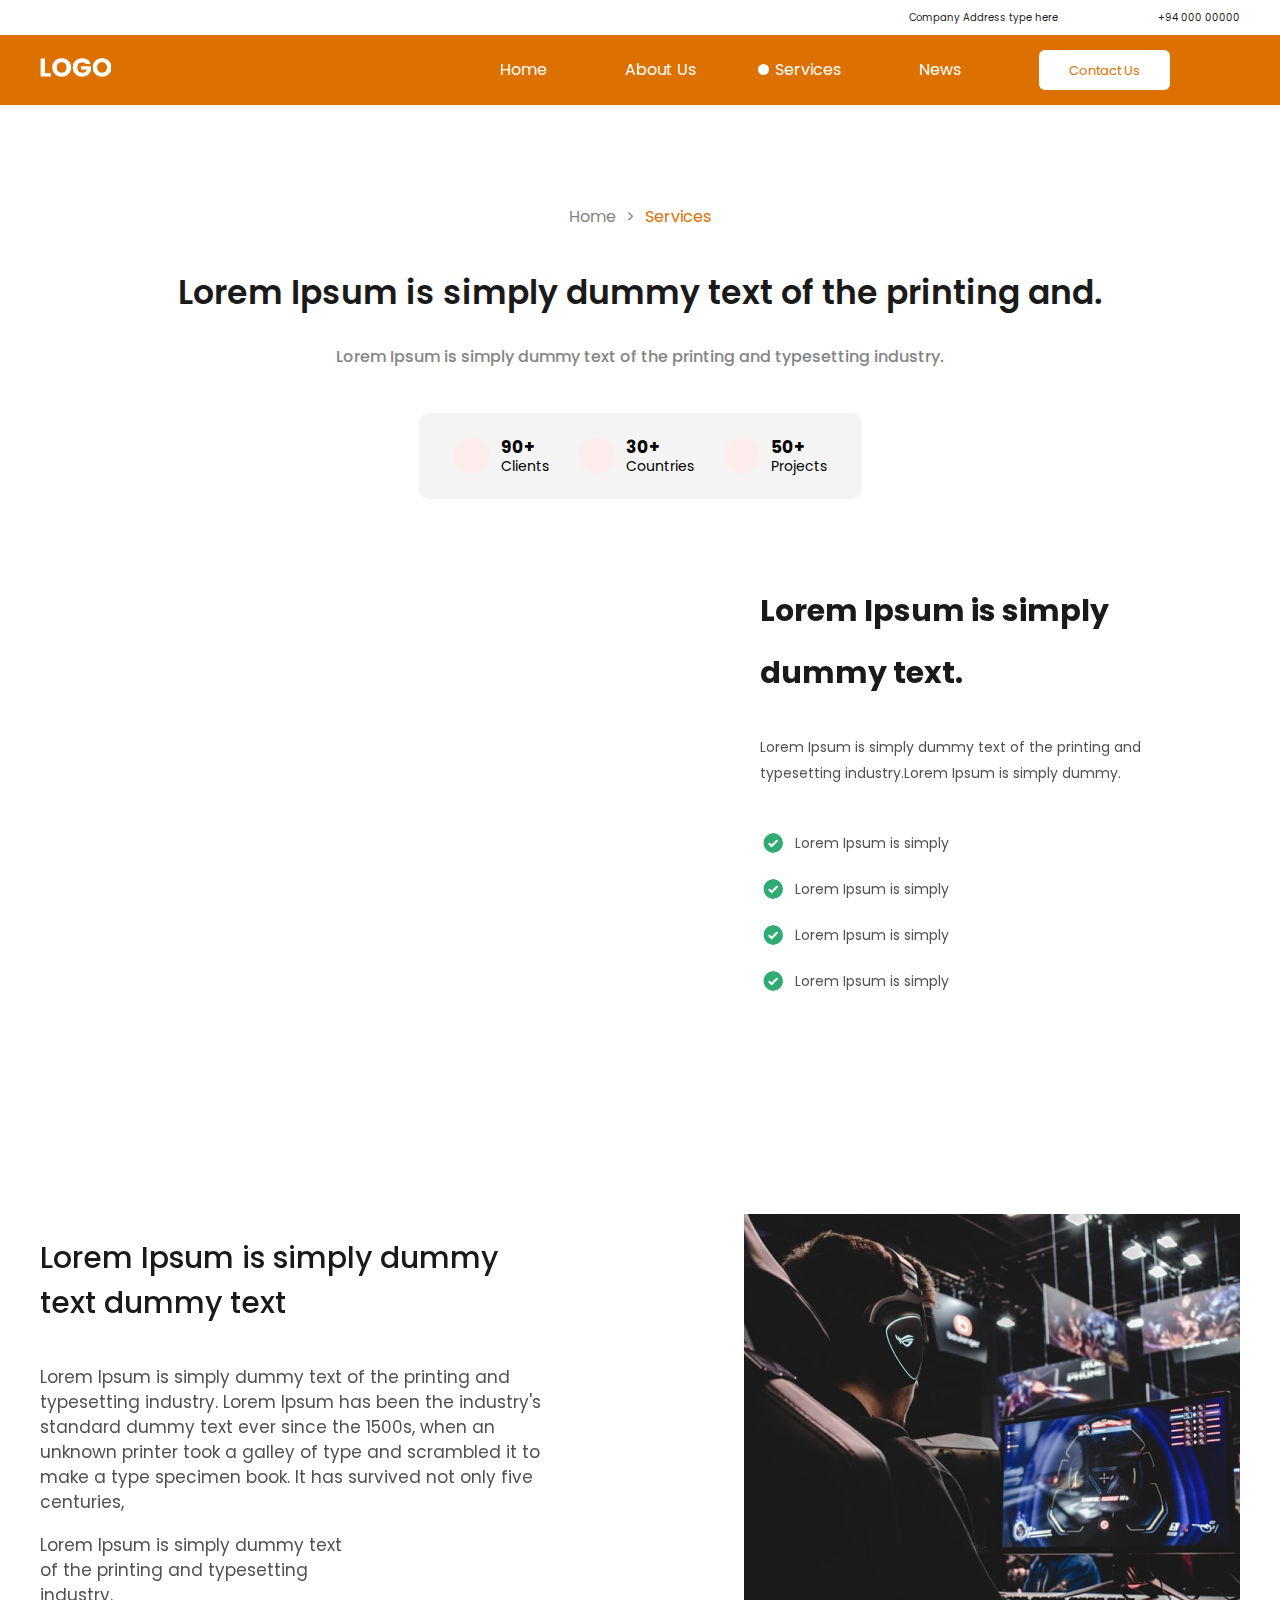
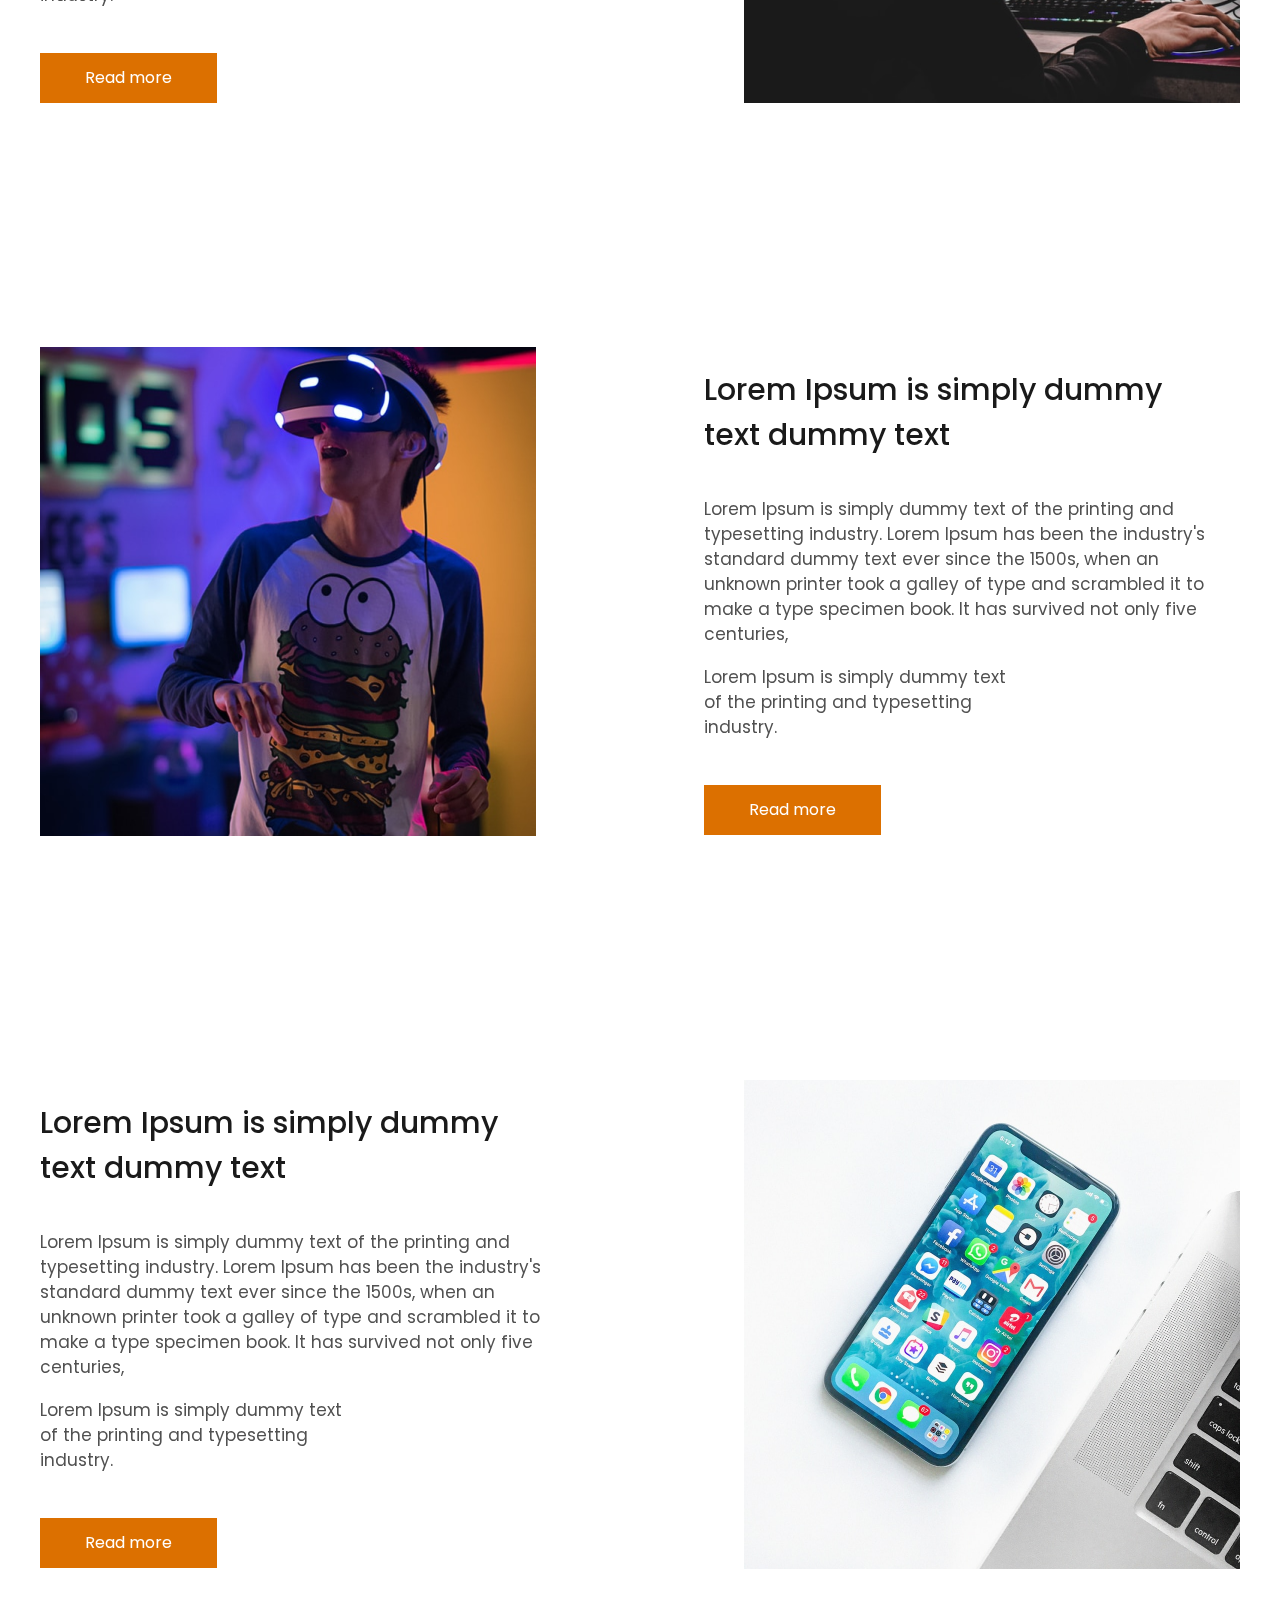
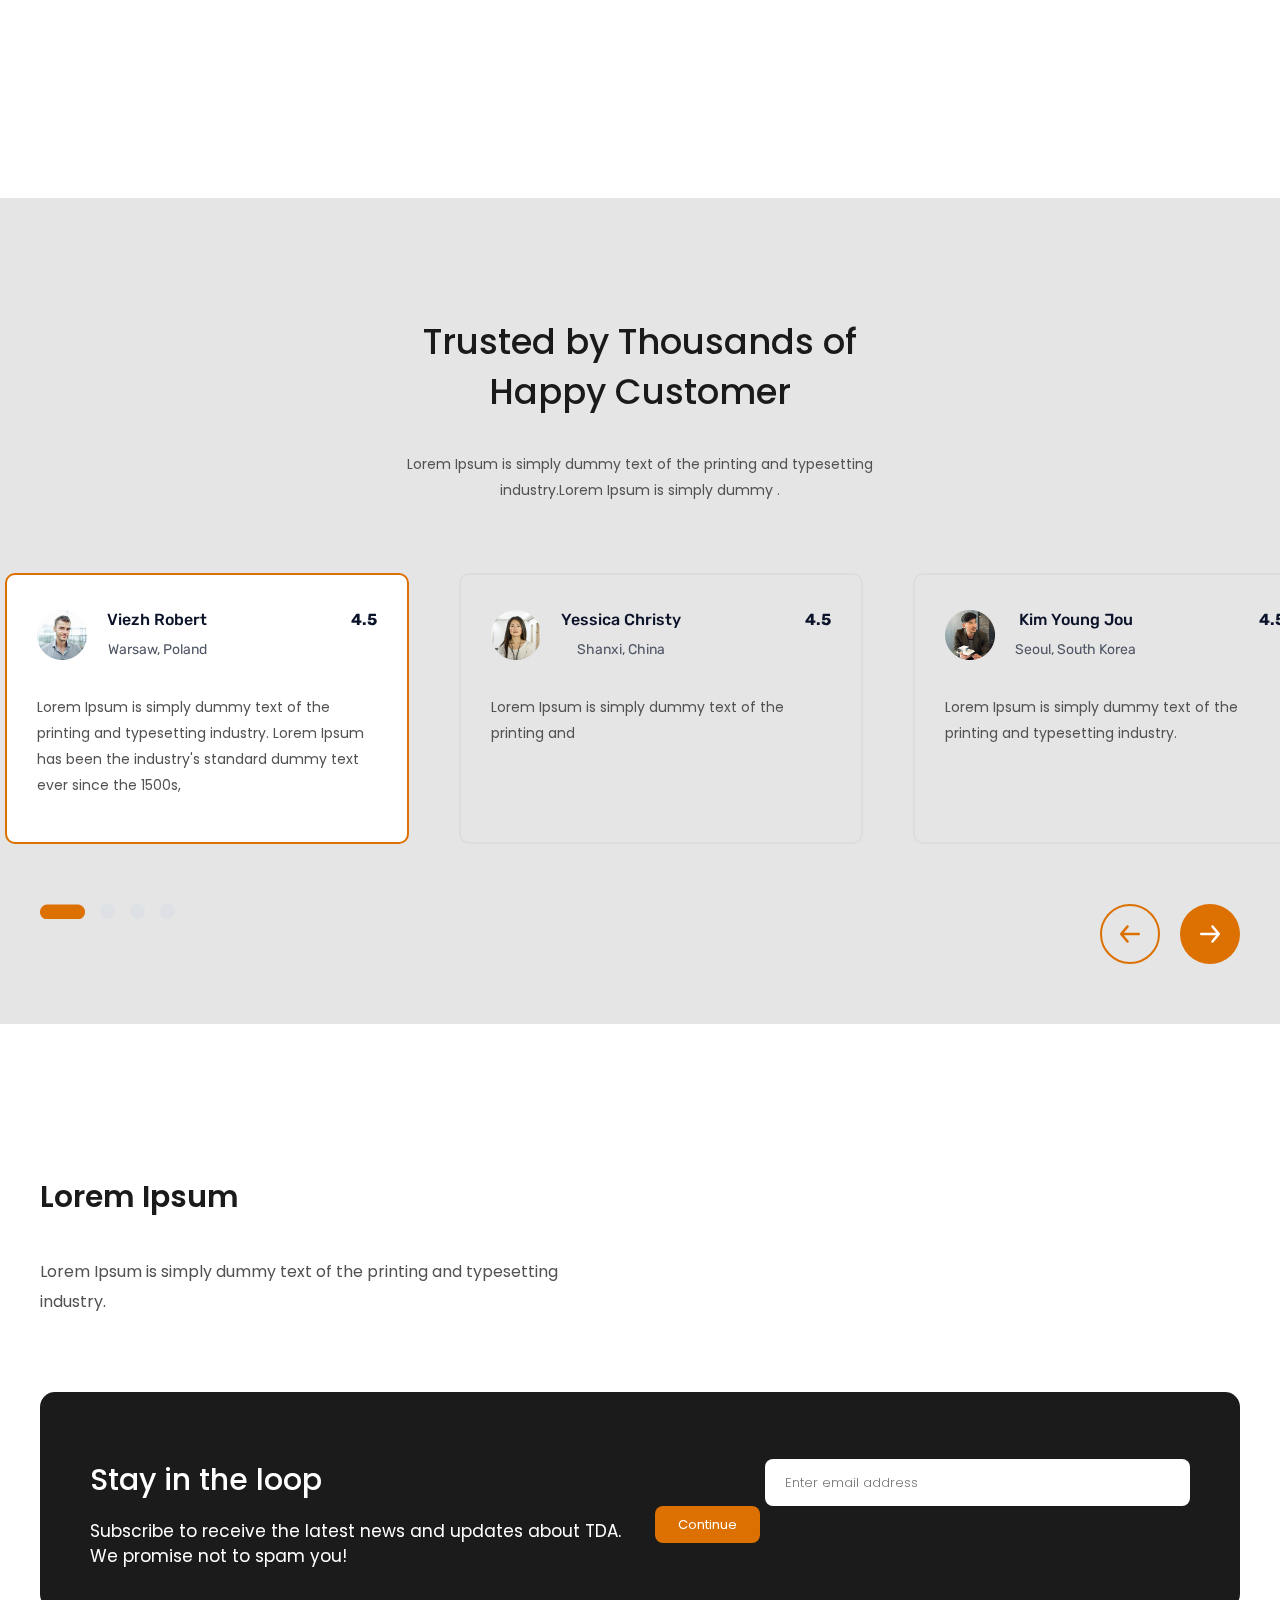
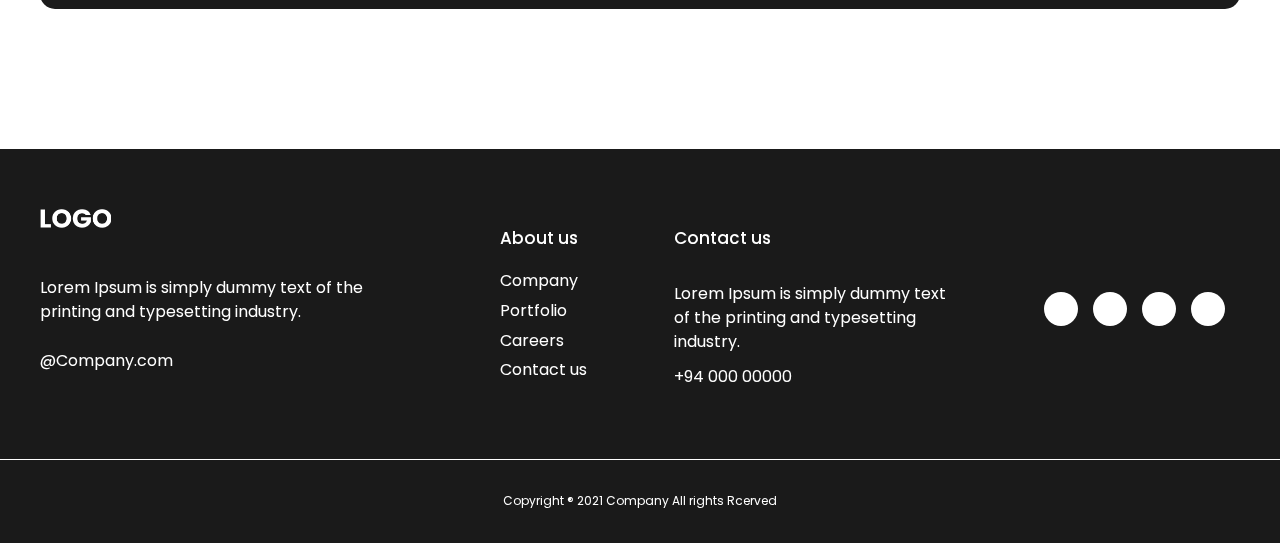
<file: index.html>
<!doctype html>
<html lang="en">
    <head>
        <meta charset="UTF-8">
        <meta name="viewport"
              content="width=device-width, user-scalable=no, initial-scale=1.0, maximum-scale=1.0, minimum-scale=1.0">
        <meta http-equiv="X-UA-Compatible" content="ie=edge">
        <title>DigitalAgency</title>
        <link rel="preconnect" href="https://fonts.googleapis.com">
        <link rel="preconnect" href="https://fonts.gstatic.com" crossorigin>
        <link href="https://fonts.googleapis.com/css2?family=Poppins:wght@300;400;500;600;700&family=Rubik:wght@300;400;500;700&display=swap" rel="stylesheet">
        <link rel="stylesheet" href="./styles/index.css">
        <link rel="stylesheet" href="https://use.fontawesome.com/releases/v5.15.4/css/all.css" integrity="sha384-DyZ88mC6Up2uqS4h/KRgHuoeGwBcD4Ng9SiP4dIRy0EXTlnuz47vAwmeGwVChigm" crossorigin="anonymous">
    </head>
    <body>
        <header>
            <div class="container contact">
                <div class="address">
                    <i class="fas fa-map-marker-alt"></i>

                    <span>
                        Company Address type here
                    </span>
                </div>

                <div class="phone">
                    <i class="fas fa-phone-alt"></i>

                    <a href="tel:+94 000 00000">+94 000 00000</a>
                </div>
            </div>

            <div class="wrapper-header">
                <div class="container">
                    <div class="main-header flex-sb">
                        <a href="index.html">
                            <img src="./images/logo.png" alt="logo">
                        </a>

                        <div class="header-right">
                            <nav>
                                <a href="#">
                                    <span>Home</span>
                                </a>

                                <a href="#">
                                    <span>About Us</span>
                                </a>

                                <a href="index.html">
                                    <span class="active">Services</span>
                                </a>

                                <a href="#">
                                    <span>News</span>
                                </a>

                                <div class="contact-us">
                                    <a href="contact-us.html">
                                        <span>Contact Us</span>
                                    </a>
                                </div>
                            </nav>

                            <div class="burger-menu"></div>
                        </div>
                    </div>
                </div>
            </div>
        </header>

        <main>
            <div class="banner">
                <div class="breadcrumbs">
                    <a href="#">
                        <span class="bread-home">Home</span>
                    </a>
                    
                    <a class="active-breadcrumb" href="./index.html">
                        <span>Services</span>
                    </a>
                </div>
                
                
                <h1>
                    Lorem Ipsum is simply dummy text of the printing and.
                </h1>

                <p class="services-banner-text">
                    Lorem Ipsum is simply dummy text of the printing and typesetting industry.
                </p>
                
                <div class="banner-bottom">
                    <div class="banner-bottom-section">
                        <div class="banner-circle">
                            <i class="fas fa-user"></i>
                        </div>
                        
                        <div class="bottom-banner-text">
                            <strong>90+</strong>
                            
                            <span>Clients</span>
                        </div>
                    </div>
                    
                    <div class="banner-line"></div>
                    
                    <div class="banner-bottom-section">
                        <div class="banner-circle">
                            <i class="fas fa-map-marker-alt"></i>
                        </div>
        
                        <div class="bottom-banner-text">
                            <strong>30+</strong>
            
                            <span>Countries</span>
                        </div>
                    </div>
    
                    <div class="banner-line">
    
                    </div>
                    
                    <div class="banner-bottom-section">
                        <div class="banner-circle">
                            <i class="fas fa-server"></i>
                        </div>
        
                        <div class="bottom-banner-text">
                            <strong>50+</strong>
            
                            <span>Projects</span>
                        </div>
                    </div>
                </div>
            </div>

            <div class="container video-section flex-center">
                <div>
                    <iframe width="669" height="354" src="https://www.youtube.com/embed/3oaVsvqNaq0"
                            title="YouTube video player" frameborder="0"
                            allow="accelerometer; autoplay; clipboard-write; encrypted-media; gyroscope; picture-in-picture"
                            allowfullscreen>
                    </iframe>
                </div>

                <div class="video-section-text">
                    <h2 class="video-section-header flex-column">
                        <span>Lorem Ipsum is simply</span>
                        <span>dummy text.</span>
                    </h2>

                    <p class="flex-column">
                        <span>Lorem Ipsum is simply dummy text of the printing and</span>
                        <span>typesetting industry.Lorem Ipsum is simply dummy.</span>
                    </p>

                    <ul>
                        <li>Lorem Ipsum is simply</li>
                        <li>Lorem Ipsum is simply</li>
                        <li>Lorem Ipsum is simply</li>
                        <li>Lorem Ipsum is simply</li>
                    </ul>
                </div>
            </div>

            <div class="container articles">
                <div class="gaming-article">
                    <div class="article-text">
                        <h2>Lorem Ipsum is simply dummy text dummy text </h2>

                        <p>
                            Lorem Ipsum is simply dummy text of the printing and typesetting industry. Lorem Ipsum has been
                            the industry's standard dummy text ever since the 1500s, when an unknown printer took a galley
                            of type and scrambled it to make a type specimen book. It has survived not only five centuries,
                        </p>

                        <div class="bottom-article-text">
                            Lorem Ipsum is simply dummy text of the printing and typesetting industry.
                        </div>


                        <div class="flex-center read-more-button">
                            <a href="#">
                                <span>Read more</span>
                            </a>
                        </div>
                    </div>

                    <div class="article-image">
                        <img src="./images/gaming-image.png" alt="gaming-image">
                    </div>
                </div>

                <div class="vr-article">
                    <div class="article-image">
                        <img src="./images/vr-image.png" alt="vr-image">
                    </div>

                    <div class="article-text">
                        <h2>Lorem Ipsum is simply dummy text dummy text </h2>

                        <p>
                            Lorem Ipsum is simply dummy text of the printing and typesetting industry. Lorem Ipsum has been
                            the industry's standard dummy text ever since the 1500s, when an unknown printer took a galley
                            of type and scrambled it to make a type specimen book. It has survived not only five centuries,
                        </p>

                        <div class="bottom-article-text">
                            Lorem Ipsum is simply dummy text of the printing and typesetting industry.
                        </div>

                        <div class="flex-center read-more-button">
                            <a href="#">
                                <span>Read more</span>
                            </a>
                        </div>
                    </div>
                </div>

                <div class="iphone-article">
                    <div class="article-text">
                        <h2>Lorem Ipsum is simply dummy text dummy text </h2>

                        <p>
                            Lorem Ipsum is simply dummy text of the printing and typesetting industry. Lorem Ipsum has been
                            the industry's standard dummy text ever since the 1500s, when an unknown printer took a galley
                            of type and scrambled it to make a type specimen book. It has survived not only five centuries,
                        </p>

                        <div class="bottom-article-text">
                            Lorem Ipsum is simply dummy text of the printing and typesetting industry.
                        </div>

                        <div class="flex-center read-more-button">
                            <a href="#">
                                <span>Read more</span>
                            </a>
                        </div>
                    </div>

                    <div class="article-image">
                        <img src="./images/iphone-image.png" alt="iphone-image">
                    </div>
                </div>
            </div>

            <div class="wrapper-trusted">
                <div class="container trusted">
                    <div class="trusted-text">
                        <h2>Trusted by Thousands of Happy Customer</h2>

                        <p>
                            Lorem Ipsum is simply dummy text of the printing and typesetting industry.Lorem Ipsum is simply
                            dummy .
                        </p>
                    </div>

                    <div class="trusted-slider">
                        <div class="slider-element active-slider">
                            <div class="slider-element-top">
                                <div class="slider-element-header flex-sb">
                                    <img src="./images/viezh-robert.png" alt="viezh robert">

                                    <div class="slider-element-header-text">
                                        <strong>Viezh Robert</strong>

                                        <span>Warsaw, Poland</span>
                                    </div>
                                </div>

                                <div class="slider-stars">
                                    <strong>4.5</strong>

                                    <i class="fas fa-star"></i>
                                </div>
                            </div>

                            <p>
                                Lorem Ipsum is simply dummy text of the printing and typesetting industry. Lorem Ipsum
                                has been the industry's standard dummy text ever since the 1500s,
                            </p>
                        </div>

                        <div class="slider-element">
                            <div class="slider-element-top">
                                <div class="slider-element-header flex-sb">
                                    <img src="./images/yessica-christy.png" alt="yessica christy">

                                    <div class="slider-element-header-text">
                                        <strong>Yessica Christy</strong>

                                        <span>Shanxi, China</span>
                                    </div>
                                </div>

                                <div class="slider-stars">
                                    <strong>4.5</strong>

                                    <i class="fas fa-star"></i>
                                </div>
                            </div>

                            <p>
                                Lorem Ipsum is simply dummy text of the printing and
                            </p>
                        </div>

                        <div class="slider-element">
                            <div class="slider-element-top">
                                <div class="slider-element-header flex-sb">
                                    <img src="./images/kim-young-jou.png" alt="kim young jou">

                                    <div class="slider-element-header-text">
                                        <strong>Kim Young Jou</strong>

                                        <span>Seoul, South Korea</span>
                                    </div>
                                </div>

                                <div class="slider-stars">
                                    <strong>4.5</strong>

                                    <i class="fas fa-star"></i>
                                </div>
                            </div>

                            <p>
                                Lorem Ipsum is simply dummy text of the printing and typesetting industry.
                            </p>
                        </div>
                    </div>

                    <div class="slider-nav">
                        <div class="slider-dots">
                            <img src="./images/active-slider.png" alt="active-slider">

                            <div class="slider-dot">

                            </div>

                            <div class="slider-dot">

                            </div>

                            <div class="slider-dot">

                            </div>
                        </div>

                        <div class="slider-arrows">
                            <div class="left-arrow">
                                <img src="./images/arrow-left.png" alt="arrow-left">
                            </div>

                            <div class="right-arrow">
                                <img src="./images/arrow-right.png" alt="arrow-right">
                            </div>
                        </div>
                    </div>
                </div>
            </div>

            <div class="stay-in-the-loop container">
                <h2>Lorem Ipsum</h2>

                <p>
                    Lorem Ipsum is simply dummy text of the printing and typesetting industry.
                </p>

                <div class="subscribe-field">
                    <div>
                        <h2>Stay in the loop</h2>

                        <p>
                            Subscribe to receive the latest news and updates about TDA.
                            We promise not to spam you!
                        </p>
                    </div>

                    <div class="input-with-button">
                        <form action="">
                            <input type="email" placeholder="Enter email address">

                            <button type="button">
                                Continue
                            </button>
                        </form>
                    </div>
                </div>
            </div>
        </main>

        <footer class="footer-wrapper">
            <div class="container">
                <div class="main-footer">
                    <div class="footer-logo flex-column">
                        <a href="index.html">
                            <img src="./images/logo.png" alt="logo">
                        </a>

                        <p>
                            Lorem Ipsum is simply dummy text of the printing and typesetting industry.
                        </p>

                        <a href="mailto:@Company.com">
                            @Company.com
                        </a>
                    </div>

                    <div class="footer-about-us flex-column">
                        <h3>About us</h3>

                        <a href="#">Company</a>

                        <a href="#">Portfolio</a>

                        <a href="#">Careers</a>

                        <a href="contact-us.html">Contact us</a>
                    </div>

                    <div class="footer-contact-us flex-column">
                        <h3>Contact us</h3>

                        <p>
                            Lorem Ipsum is simply dummy text of the printing and typesetting industry.
                        </p>

                        <a href="tel:+94 000 00000">+94 000 00000</a>
                    </div>

                    <div class="social-media flex-sb">
                        <div class="social-media-bubble">
                            <a target="_blank" href="https://www.facebook.com/">
                                <i class="fab fa-facebook-f"></i>
                            </a>
                        </div>

                        <div class="social-media-bubble">
                            <a target="_blank" href="https://www.instagram.com/?hl=ru">
                                <i class="fab fa-instagram"></i>
                            </a>
                        </div>

                        <div class="social-media-bubble">
                            <a target="_blank" href="https://twitter.com/?lang=ru">
                                <i class="fab fa-twitter"></i>
                            </a>
                        </div>

                        <div class="social-media-bubble">
                            <a target="_blank" href="https://www.linkedin.com/feed/">
                                <i class="fab fa-linkedin-in"></i>
                            </a>
                        </div>
                    </div>
                </div>
            </div>

            <div class="footer-copyright">
                Copyright ® 2021 Company All rights Rcerved
            </div>
        </footer>
    </body>
</html>
</file>
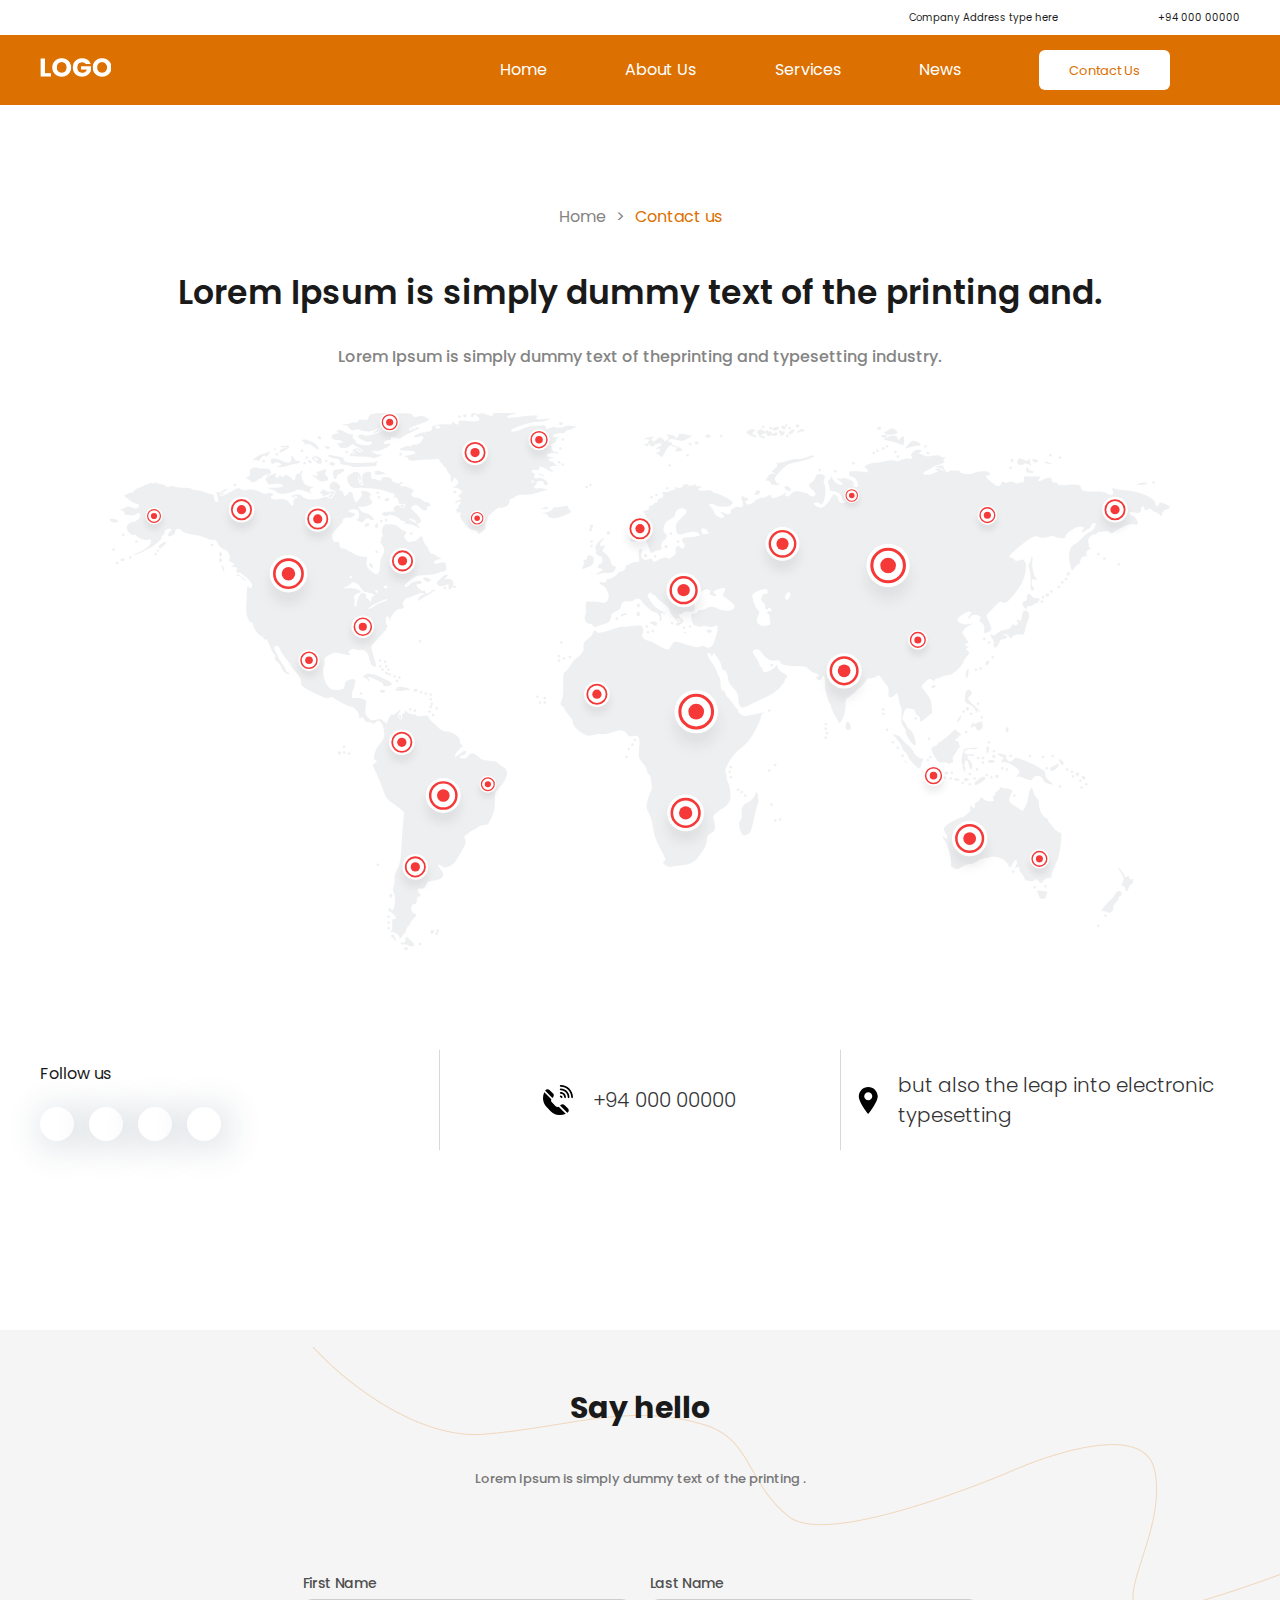
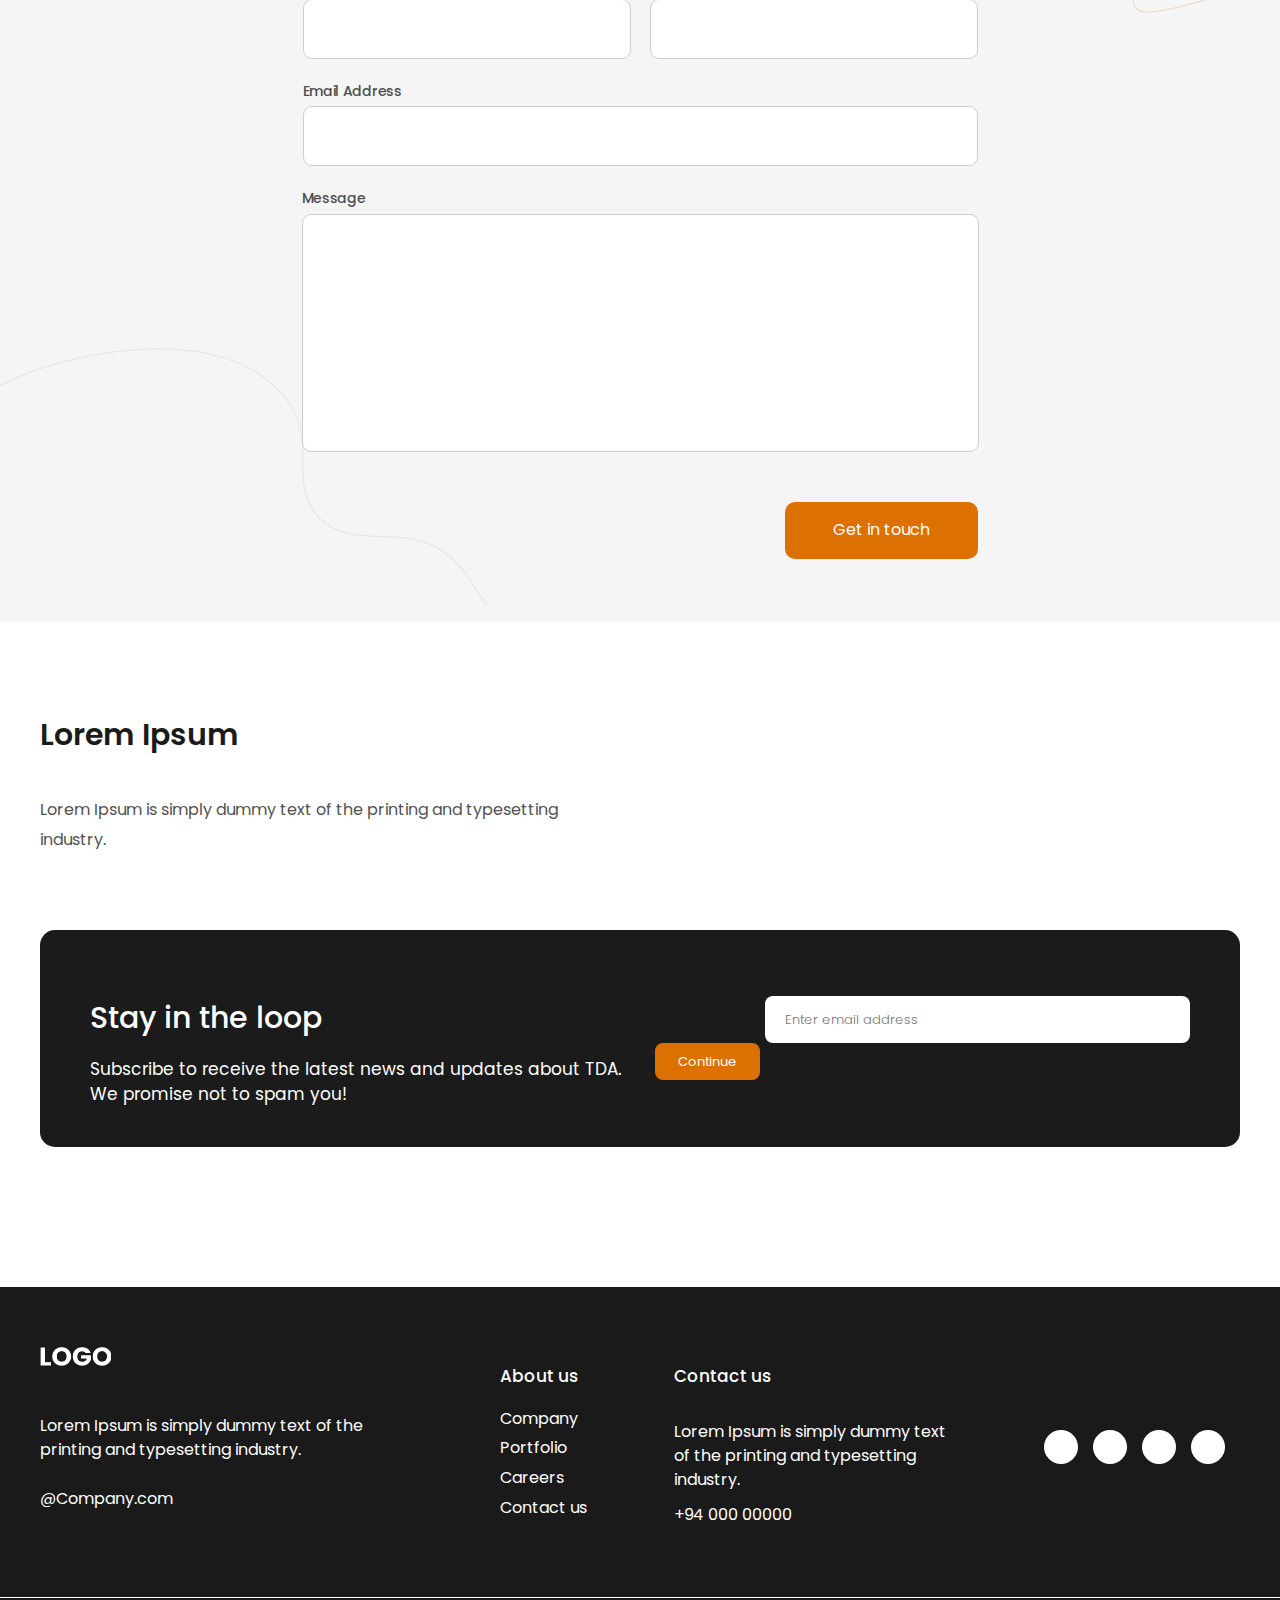
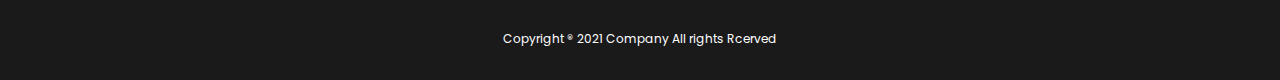
<file: contact-us.html>
<!doctype html>
<html lang="en">
    <head>
        <meta charset="UTF-8">
        <meta name="viewport"
              content="width=device-width, user-scalable=no, initial-scale=1.0, maximum-scale=1.0, minimum-scale=1.0">
        <meta http-equiv="X-UA-Compatible" content="ie=edge">
        <title>DigitalAgency</title>
        <link rel="preconnect" href="https://fonts.googleapis.com">
        <link rel="preconnect" href="https://fonts.gstatic.com" crossorigin>
        <link href="https://fonts.googleapis.com/css2?family=Poppins:wght@300;400;500;600;700&family=Rubik:wght@300;400;500;700&display=swap" rel="stylesheet">
        <link rel="stylesheet" href="./styles/index.css">
        <link rel="stylesheet" href="https://use.fontawesome.com/releases/v5.15.4/css/all.css" integrity="sha384-DyZ88mC6Up2uqS4h/KRgHuoeGwBcD4Ng9SiP4dIRy0EXTlnuz47vAwmeGwVChigm" crossorigin="anonymous">
    </head>
    <body>
        <header>
            <div class="container contact">
                <div class="address">
                    <i class="fas fa-map-marker-alt"></i>

                    <span>
                        Company Address type here
                    </span>
                </div>

                <div class="phone">
                    <i class="fas fa-phone-alt"></i>

                    <a href="tel:+94 000 00000">+94 000 00000</a>
                </div>
            </div>

            <div class="wrapper-header">
                <div class="container">
                    <div class="main-header flex-sb">
                        <a href="index.html">
                            <img src="./images/logo.png" alt="logo">
                        </a>

                        <div class="header-right">
                            <nav>
                                <a href="#">
                                    <span>Home</span>
                                </a>

                                <a href="#">
                                    <span>About Us</span>
                                </a>

                                <a href="index.html">
                                    <span>Services</span>
                                </a>

                                <a href="#">
                                    <span>News</span>
                                </a>

                                <div class="contact-us">
                                    <a href="contact-us.html">
                                        <span>Contact Us</span>
                                    </a>
                                </div>
                            </nav>
    
                            <div class="burger-menu"></div>
                        </div>
                    </div>
                </div>
            </div>
        </header>

        <main>
            <div class="banner container">
                <div class="breadcrumbs">
                    <a href="./index.html">
                        <span class="bread-home">Home</span>
                    </a>

                    <a class="active-breadcrumb" href="contact-us.html">
                        <span>Contact us</span>
                    </a>
                </div>


                <h1 class="services-banner-text">
                    Lorem Ipsum is simply dummy text of the printing and.
                </h1>


                <p class="services-banner-text">
                    <span>Lorem Ipsum is simply dummy text of the</span>
                    <span>printing and typesetting industry.</span>
                </p>
            </div>

            <div class="contact-us-map container"></div>

            <div class="contacts container">
                <div class="follow-us">
                    <span>Follow us</span>

                    <div class="social-media">
                        <div class="social-media-bubble">
                            <a target="_blank" href="https://www.facebook.com/">
                                <i class="fab fa-facebook-f"></i>
                            </a>
                        </div>

                        <div class="social-media-bubble">
                            <a target="_blank" href="https://www.instagram.com/?hl=ru">
                                <i class="fab fa-instagram"></i>
                            </a>
                        </div>

                        <div class="social-media-bubble">
                            <a target="_blank" href="https://twitter.com/?lang=ru">
                                <i class="fab fa-twitter"></i>
                            </a>
                        </div>

                        <div class="social-media-bubble">
                            <a target="_blank" href="https://www.linkedin.com/feed/">
                                <i class="fab fa-linkedin-in"></i>
                            </a>
                        </div>
                    </div>
                </div>

                <div class="phone-contact-us">
                    <img src="./images/phone-icon.svg" alt="phone-icon">

                    <a href="tel:+94 000 00000">+94 000 00000</a>
                </div>

                <div class="location">
                    <img src="./images/location-icon.svg" alt="location-icon">

                    <p>
                        but also the leap into electronic
                        typesetting
                    </p>
                </div>
            </div>

            <div class="wrapper-say-hello">
                <div class="say-hello container">
                    <div class="say-hello-text">
                        <h3>Say hello</h3>

                        <span>Lorem Ipsum is simply dummy text of the printing .</span>
                    </div>

                    <form action="">
                        <div class="input-fields">
                            <div class="names-form">
                                <div class="flex-column">
                                    <span>First Name</span>

                                    <input type="text">
                                </div>

                                <div class="flex-column">
                                    <span>Last Name</span>

                                    <input type="text">
                                </div>
                            </div>

                            <div class="flex-column email-form">
                                <span>Email Address</span>

                                <input type="email">
                            </div>

                            <div class="flex-column message-form">
                                <span>Message</span>

                                <textarea name="message" id="" cols="30" rows="10"></textarea>
                            </div>

                            <div class="button-say-hello">
                                <button type="button">
                                    Get in touch
                                </button>
                            </div>
                        </div>
                    </form>
                </div>
            </div>

            <div class="stay-in-the-loop container">
                <h2>Lorem Ipsum</h2>

                <p>
                    Lorem Ipsum is simply dummy text of the printing and typesetting industry.
                </p>

                <div class="subscribe-field">
                    <div>
                        <h2>Stay in the loop</h2>

                        <p>
                            Subscribe to receive the latest news and updates about TDA.
                            We promise not to spam you!
                        </p>
                    </div>

                    <div class="input-with-button">
                        <form action="">
                            <input type="email" placeholder="Enter email address">

                            <button type="submit">
                                Continue
                            </button>
                        </form>
                    </div>
                </div>
            </div>
        </main>

        <footer class="footer-wrapper">
            <div class="container">
                <div class="main-footer">
                    <div class="footer-logo flex-column">
                        <a href="index.html">
                            <img src="./images/logo.png" alt="logo">
                        </a>

                        <p>
                            Lorem Ipsum is simply dummy text of the printing and typesetting industry.
                        </p>

                        <a href="mailto:@Company.com">
                            @Company.com
                        </a>
                    </div>

                    <div class="footer-about-us flex-column">
                        <h3>About us</h3>

                        <a href="#">Company</a>

                        <a href="#">Portfolio</a>

                        <a href="#">Careers</a>

                        <a href="contact-us.html">Contact us</a>
                    </div>

                    <div class="footer-contact-us flex-column">
                        <h3>Contact us</h3>

                        <p>
                            Lorem Ipsum is simply dummy text of the printing and typesetting industry.
                        </p>

                        <a href="tel:+94 000 00000">+94 000 00000</a>
                    </div>

                    <div class="social-media flex-sb">
                        <div class="social-media-bubble">
                            <a target="_blank" href="https://www.facebook.com/">
                                <i class="fab fa-facebook-f"></i>
                            </a>
                        </div>

                        <div class="social-media-bubble">
                            <a target="_blank" href="https://www.instagram.com/?hl=ru">
                                <i class="fab fa-instagram"></i>
                            </a>
                        </div>

                        <div class="social-media-bubble">
                            <a target="_blank" href="https://twitter.com/?lang=ru">
                                <i class="fab fa-twitter"></i>
                            </a>
                        </div>

                        <div class="social-media-bubble">
                            <a target="_blank" href="https://www.linkedin.com/feed/">
                                <i class="fab fa-linkedin-in"></i>
                            </a>
                        </div>
                    </div>
                </div>
            </div>

            <div class="footer-copyright">
                Copyright ® 2021 Company All rights Rcerved
            </div>
        </footer>
    </body>
</html>
</file>
<file: styles/index.css>
@import "normalize.css";
@import "general.css";
@import "variables.css";
@import "header.css";
@import "main.css";
@import "footer.css";
@import "contact-us.css";
</file>
